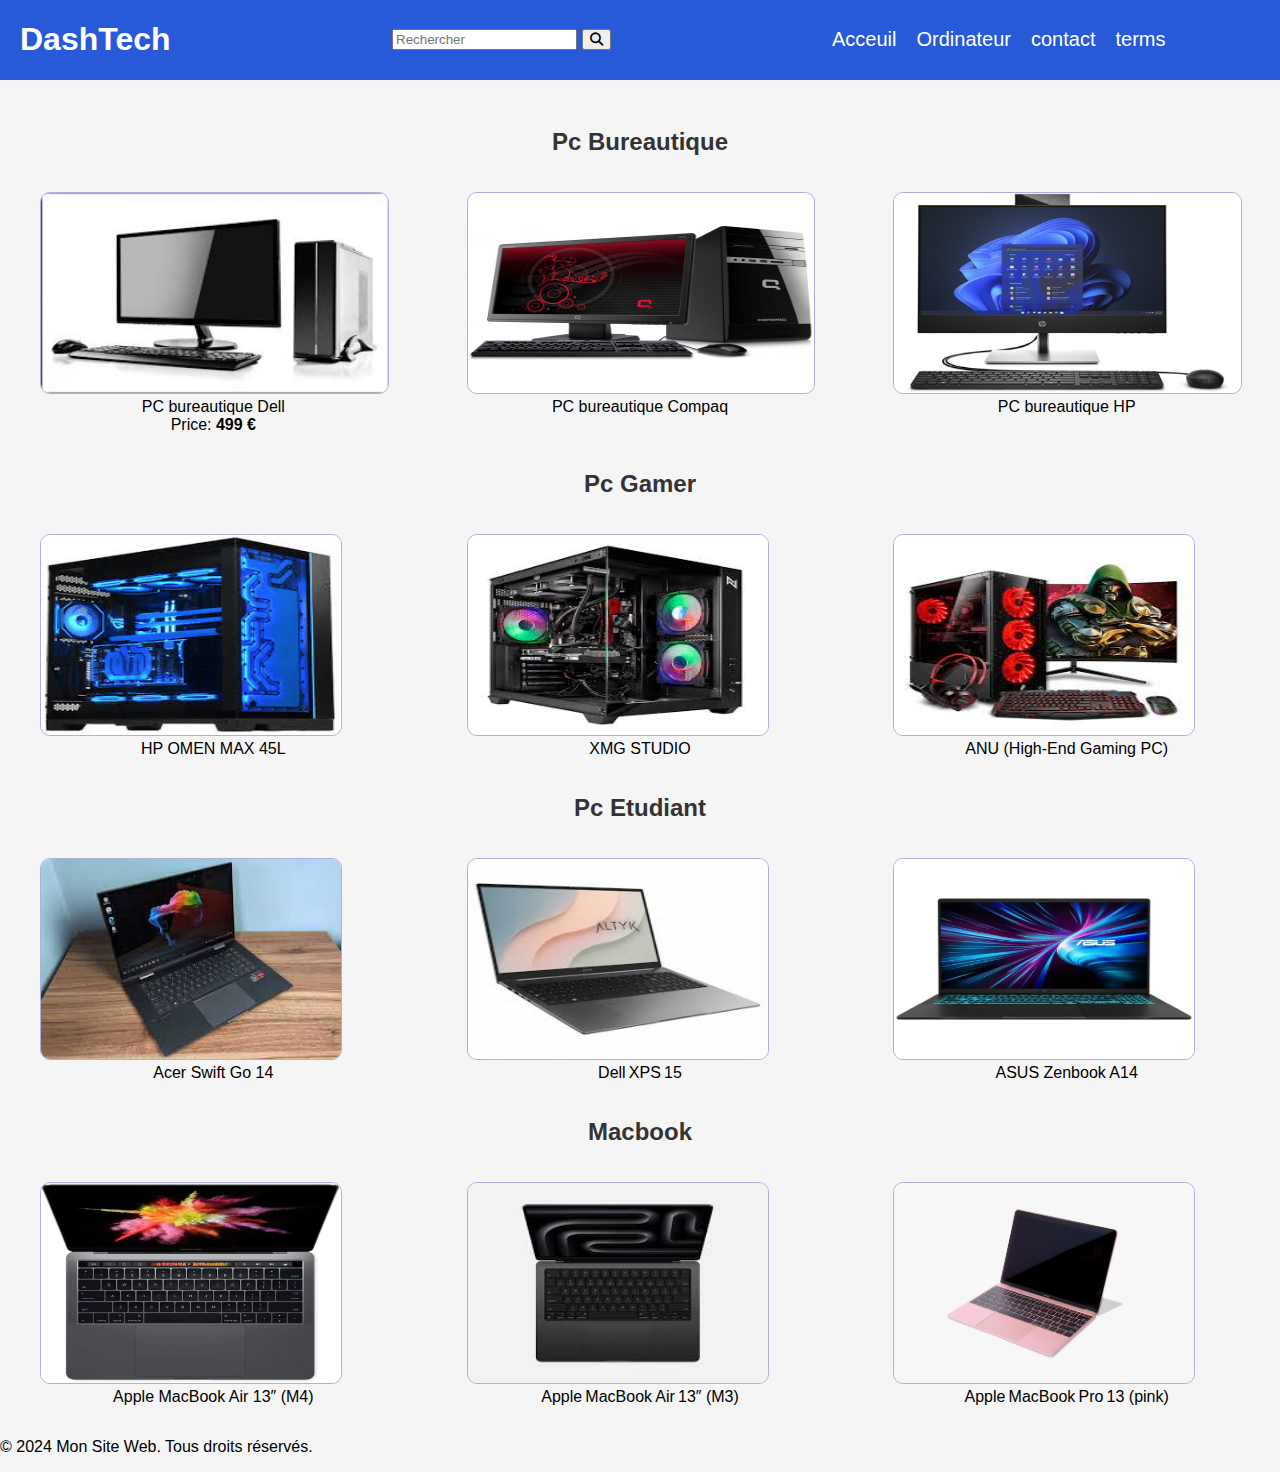
<file: Mon-site/index.html>
<!DOCTYPE html>
<html lang="en">
<head>
    <meta charset="UTF-8">
    <meta name="viewport" content="width=device-width, initial-scale=1.0">
    <link rel="stylesheet" href="style.css">
    <link rel="stylesheet" href="https://cdnjs.cloudflare.com/ajax/libs/font-awesome/6.6.0/css/all.min.css">
    <title>DashTech</title>
</head>
<body>
    <header>
        <h1><a href=""> DashTech </a></h1>

        <form class="search-form" action="#" method="get">
            <input type="search" placeholder="Rechercher" name="q">
            <button type="submit"><i class="fa-solid fa-search"></i></button>
        </form>
        <nav>
            
            <li><a href="index.html">Acceuil</a></li>
            <li><a href="ordinateur.html">Ordinateur</a></li>
            <li><a href="contact.html">contact</a></li>
            <li><a href="">terms</a></li>
            
        </nav>
    </header>
    <Section class="Pcbureau">
        <h2>Pc Bureautique</h2>
        <Bureau class="grid-bureau">
            <figure>
                <img src="Images/pcbureau1.jpg" alt="" width="300" height="200"> 
                <figcaption>PC bureautique Dell </figcaption>
                <figcaption>Price: <strong>499 €</strong></figcaption>
            </figure>
            <figure>
                <img src="Images/pcbureau2.jpg" alt="" width="300" height="200"> 
                <figcaption>PC bureautique Compaq</figcaption>
            </figure>
            <figure>
                <img src="Images/pcbureau3.jpg" alt="" width="300" height="200">
                <figcaption>PC bureautique HP</figcaption>
            </figure>
    </Section>

    <section class="Pcgamer">

        <h2>Pc Gamer</h2>
        <Gamer class="grid-gamer">
            <figure>
                <img src="Images/pcgamer1.jpg" alt="" width="300" height="200">
                <figcaption>HP OMEN MAX 45L</figcaption>
            </figure>

            <figure>
                <img src="Images/pcgamer2.jpg" alt="" width="300" height="200">
                <figcaption>XMG STUDIO</figcaption>
            </figure>

            <figure>
                <img src="Images/pcgamer3.jpg" alt="" width="300" height="200">
                <figcaption>ANU (High-End Gaming PC)</figcaption>
            </figure>          
        </Gamer>
    </section>

    <section class="Pcetudiant">
        <h2>Pc Etudiant</h2>
        <etudiant class="grid-etudiant">
            <figure> 
                <img src="Images/pcetudiant1.jpg" alt="" width="300" height="200">
                <figcaption>Acer Swift Go 14</figcaption>
            </figure>
            
            <figure> 
                <img src="Images/pcetudiant2.jpg" alt="" width="300" height="200">
                <figcaption>Dell XPS 15</figcaption>
            </figure>

            <figure> 
                <img src="Images/pcetudiant3.jpg" alt="" width="300" height="200">
                <figcaption>ASUS Zenbook A14</figcaption>
            </figure>
        </etudiant>
    </section>

    <section class="macbook">
        <h2>Macbook</h2>
    <mac class="grid-macbook">
        <figure> 
            <img src="Images/macbook1.jpg" alt="" width="300" height="200">
            <figcaption>Apple MacBook Air 13″ (M4)</figcaption>
        </figure>
            
        <figure> 
            <img src="Images/macbook2.jpg" alt="" width="300" height="200">
            <figcaption>Apple MacBook Air 13″ (M3)</figcaption>
        </figure>

        <figure> 
            <img src="Images/macbook3.jpg" alt="" width="300" height="200">
            <figcaption>Apple MacBook Pro 13 (pink)</figcaption>
        </figure>
    </mac>

    <footer>
        <p>© 2024 Mon Site Web. Tous droits réservés.</p>
    </footer>
</body>
</html>
</file>
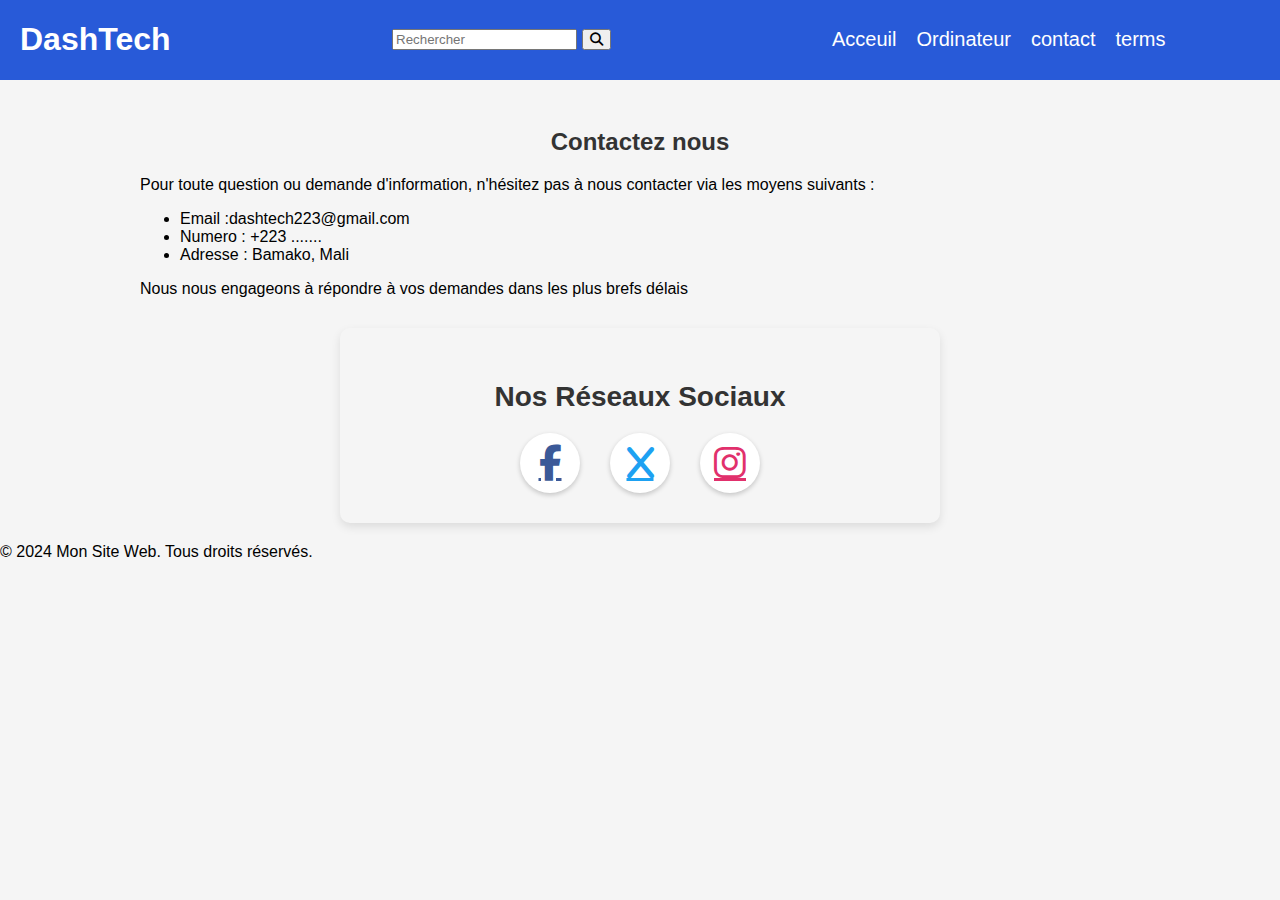
<file: Mon-site/contact.html>
<!DOCTYPE html>
<html lang="en">
<head>
    <meta charset="UTF-8">
    <meta name="viewport" content="width=device-width, initial-scale=1.0">
    <link rel="stylesheet" href="style.css">
    <link rel="stylesheet" href="https://cdnjs.cloudflare.com/ajax/libs/font-awesome/6.6.0/css/all.min.css">


    <title>contact</title>
</head>
<body>
    <header>
        <h1><a href=""> DashTech </a></h1>

        <form class="search-form" action="#" method="get">
            <input type="search" placeholder="Rechercher" name="q">
            <button type="submit"><i class="fa-solid fa-search"></i></button>
        </form>
        <nav>
            
            <li><a href="index.html">Acceuil</a></li>
            <li><a href="ordinateur.html">Ordinateur</a></li>
            <li><a href="contact.html">contact</a></li>
            <li><a href="">terms</a></li>
            
        </nav>
    </header>

    <main class="contact-main">
        <h2>Contactez nous</h2>
        <p>Pour toute question ou demande d'information, n'hésitez pas à nous contacter via les moyens suivants :</p>
        <ul>
            <li>Email :dashtech223@gmail.com</li>
            <li>Numero : +223 ....... </li>
            <li>Adresse : Bamako, Mali</li>
        </ul>
        <p>Nous nous engageons à répondre à vos demandes dans les plus brefs délais
    </main>

    <main class="reseau">
    <h2>Nos Réseaux Sociaux</h2>
    <ul>
        <li>
            <a href="https://www.facebook.com/dashtech223" target="_blank">
                <i class="fab fa-facebook-f"></i>
            </a>
        </li>
        <li>
            <a href="https://www.twitter.com/dashtech223" target="_blank">
                <i class="fab fa-x"></i>
            </a>
        </li>
        <li>
            <a href="https://www.instagram.com/dashtech223" target="_blank">
                <i class="fab fa-instagram"></i>
            </a>
        </li>
    </ul>
</main>

     <footer>
        <p>© 2024 Mon Site Web. Tous droits réservés.</p>
    </footer>
</body>
</html>
</file>
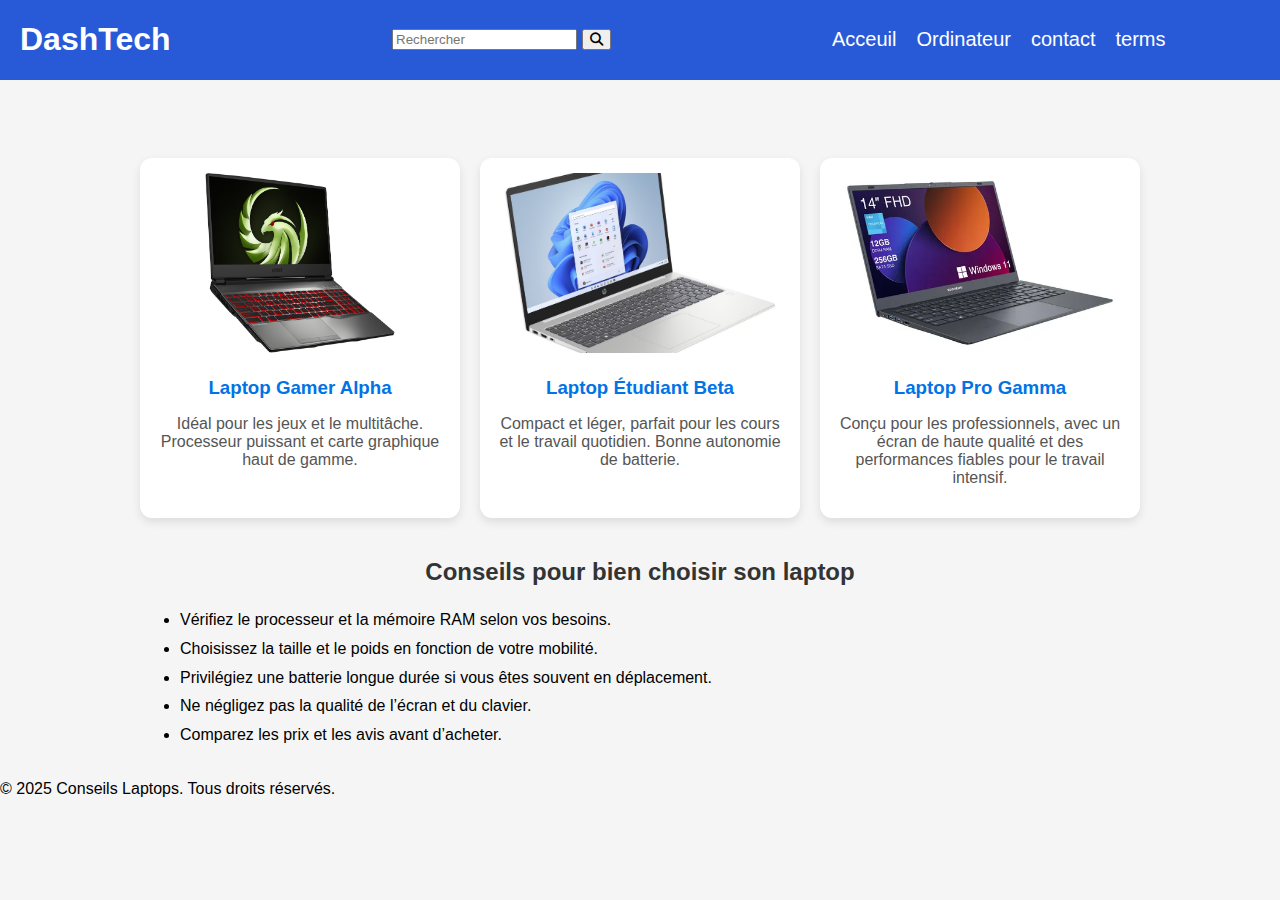
<file: Mon-site/ordinateur.html>
<!DOCTYPE html>
<html lang="fr">
<head>
    <meta charset="UTF-8">
    <meta name="viewport" content="width=device-width, initial-scale=1.0">
    <title>Conseils Ordinateurs Portables</title>
    <link rel="stylesheet" href="style.css">
    <link rel="stylesheet" href="https://cdnjs.cloudflare.com/ajax/libs/font-awesome/6.6.0/css/all.min.css">
    
</head>
<body>
    <header>
        <h1><a href=""> DashTech </a></h1>

        <form class="search-form" action="#" method="get">
            <input type="search" placeholder="Rechercher" name="q">
            <button type="submit"><i class="fa-solid fa-search"></i></button>
        </form>
        <nav>
            
            <li><a href="index.html">Acceuil</a></li>
            <li><a href="ordinateur.html">Ordinateur</a></li>
            <li><a href="contact.html">contact</a></li>
            <li><a href="">terms</a></li>
            
        </nav>
    </header>

    <main>
        <h2>Choisir le meilleur ordinateur portable</h2>
        <div class="laptop-grid">
            <div class="laptop-card">
                <img src="Images/laptop1.jpg" alt="Laptop Gamer">
                <h3>Laptop Gamer Alpha</h3>
                <p>Idéal pour les jeux et le multitâche. Processeur puissant et carte graphique haut de gamme.</p>
            </div>
            <div class="laptop-card">
                <img src="Images/laptop2.jpg" alt="Laptop Étudiant">
                <h3>Laptop Étudiant Beta</h3>
                <p>Compact et léger, parfait pour les cours et le travail quotidien. Bonne autonomie de batterie.</p>
            </div>
            <div class="laptop-card">
                <img src="Images/laptop3.jpg" alt="Laptop Professionnel">
                <h3>Laptop Pro Gamma</h3>
                <p>Conçu pour les professionnels, avec un écran de haute qualité et des performances fiables pour le travail intensif.</p>
            </div>
        </div>

        <section style="margin-top:40px;">
            <h2>Conseils pour bien choisir son laptop</h2>
            <ul style="line-height:1.8; font-size:16px;">
                <li>Vérifiez le processeur et la mémoire RAM selon vos besoins.</li>
                <li>Choisissez la taille et le poids en fonction de votre mobilité.</li>
                <li>Privilégiez une batterie longue durée si vous êtes souvent en déplacement.</li>
                <li>Ne négligez pas la qualité de l’écran et du clavier.</li>
                <li>Comparez les prix et les avis avant d’acheter.</li>
            </ul>
        </section>
    </main>

    <footer>
        &copy; 2025 Conseils Laptops. Tous droits réservés.
    </footer>
</body>
</html>
</file>
<file: Mon-site/style.css>
/* header */
header{
    background-color: rgb(40, 90, 216);
    display: flex;
    justify-content: space-between;
    align-items: center;
    position: fixed;
    top: 0;
    width: 100%;
    left: 0;
}
header nav {
    width: 35%;
    display: flex;
    flex-direction: row;
    gap: 20px;
    align-items: center;
}
nav li{
    list-style-type: none;
}
nav a{
    font-size: 20px;
    text-decoration: none;
    color: white;
    transition-property: font-size , text-decoration;
    transition-duration: 3s;
    transition-timing-function: ease;
    transition-delay: 0;
}
nav a:hover{
    font-size: 24px;
    text-decoration: underline;
}

/* reseau btn */
/* Style du bloc principal */
.reseau {
    text-align: center;
    padding: 30px 0;
    background-color: #f5f5f5; /* Couleur de fond légère */
    border-radius: 10px;
    max-width: 600px;
    margin: 20px auto;
    box-shadow: 0 4px 10px rgba(0,0,0,0.1);
}

/* Titre */
.reseau h2 {
    font-family: Arial, sans-serif;
    font-size: 28px;
    margin-bottom: 20px;
    color: #333;
}

/* Liste des icônes */
.reseau ul {
    display: flex;
    justify-content: center;
    gap: 30px;
    list-style: none;
    padding: 0;
    margin: 0;
}

/* Icônes elles-mêmes */
.reseau li a {
    font-size: 36px;
    color: #333;
    display: flex;
    align-items: center;
    justify-content: center;
    width: 60px;
    height: 60px;
    border-radius: 50%;
    background-color: #fff;
    transition: transform 0.3s, background-color 0.3s, box-shadow 0.3s;
    box-shadow: 0 2px 5px rgba(0,0,0,0.2);
}

/* Hover effet interactif */
.reseau li a:hover {
    transform: scale(1.2);
    box-shadow: 0 4px 12px rgba(0,0,0,0.3);
}

/* Couleur spécifique à chaque réseau */
.reseau li:nth-child(1) a { color: #3b5998; } /* Facebook */
.reseau li:nth-child(2) a { color: #1DA1F2; } /* Twitter/X */
.reseau li:nth-child(3) a { color: #E1306C; } /* Instagram */


.Pcbureau{
    margin-top: 10%;
}
header h1{
    margin-left: 20px;
}
header h1 a {
    color: white ;
    text-decoration: none;

}

/* .Pcgamer{
    background-color: lightgray;
}
.Pcetudiant{
    background-color: antiquewhite;
}

.macbook{
    background-color: rgb(255, 255, 255);
} */ 


.grid-bureau{
    display: grid;
    grid-template-columns: repeat(3 , 1fr);

}
.grid-bureau img{
    width: 100%;
    border-radius: 10px;
    border: 1px solid rgb(175, 175, 221);
    
}

.grid-gamer{
    display: grid;
    grid-template-columns: repeat(3 , 1fr);
}
.grid-gamer img{
    width: 400;
    border-radius: 10px;
    border: 1px solid rgb(175, 175, 221);
}

.grid-etudiant{
    display: grid;
    grid-template-columns: repeat(3 , 1fr);

}
.grid-etudiant img {
    width: 400;
    border-radius: 10px;
    border: 1px solid rgb(175, 175, 221);
}

.grid-macbook{
    display: grid;
    grid-template-columns: repeat(3 , 1fr);

}

.grid-macbook img {
    width: 400;
    border-radius: 10px;
    border: 1px solid rgb(175, 175, 221);
}

figure figcaption {
    text-align: center;
}

/* contact.html */

.contact-main{
    margin-top: 10%;
}

body {
            font-family: Arial, sans-serif;
            background-color: #f5f5f5;
            margin: 0;
            padding: 0;
        }

        main {
            max-width: 1000px;
            margin: 30px auto;
            padding: 0 20px;
        }

        h2 {
            text-align: center;
            color: #333;
            margin-bottom: 20px;
        }

        .laptop-grid {
            margin-top: 10% ;
            display: grid;
            grid-template-columns: repeat(auto-fit, minmax(280px, 1fr));
            gap: 20px;
        }

        .laptop-card {
            background-color: white;
            border-radius: 12px;
            padding: 15px;
            box-shadow: 0 4px 10px rgba(0,0,0,0.1);
            text-align: center;
            transition: transform 0.3s;
        }

        .laptop-card:hover {
            transform: translateY(-5px);
        }

        .laptop-card img {
            width: 100%;
            height: 180px;
            object-fit: cover;
            border-radius: 10px;
            margin-bottom: 10px;
        }

        .laptop-card h3 {
            margin: 10px 0;
            color: #0073e6;
        }

        .laptop-card p {
            color: #555;
            font-size: 16px;
        }
</file>
